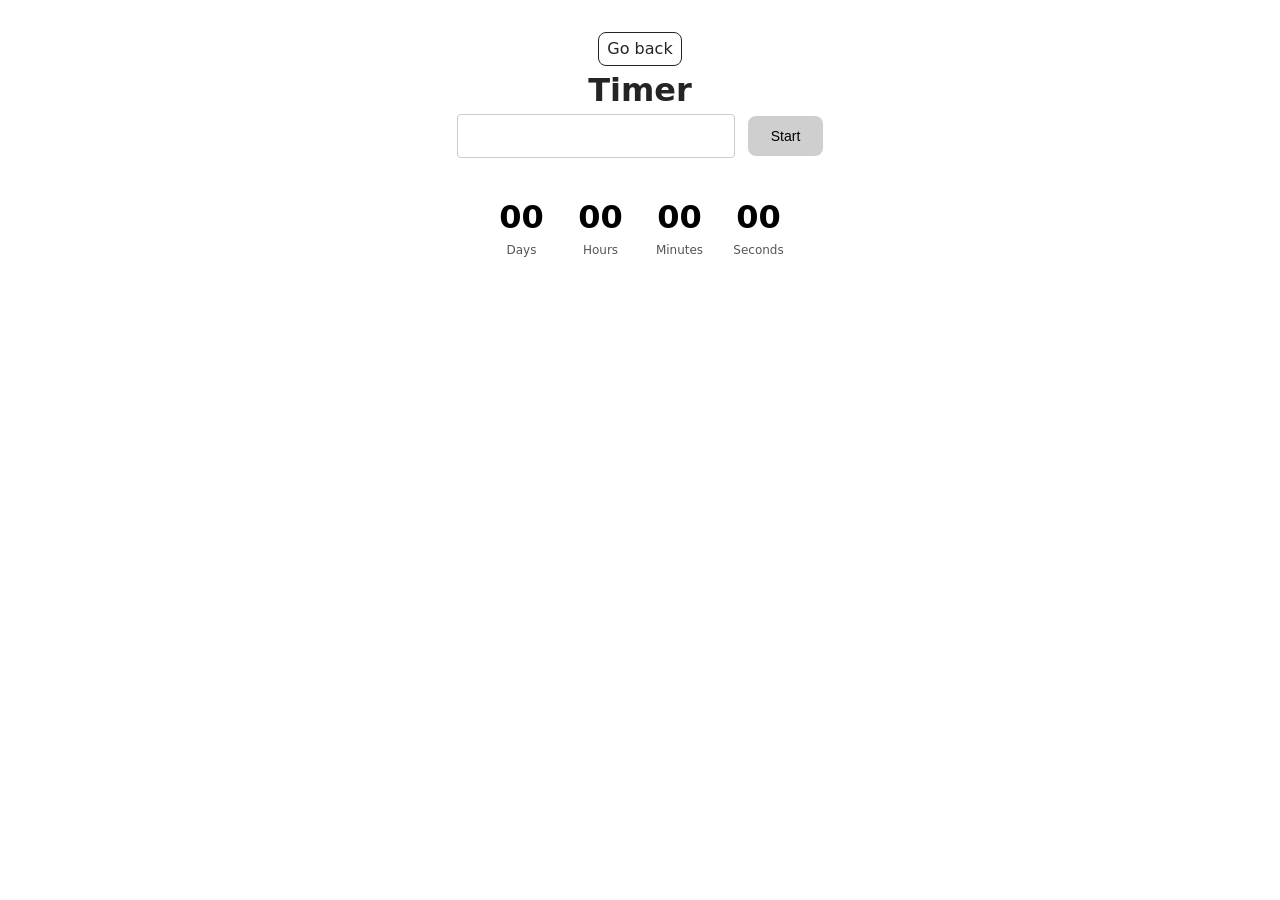
<file: src/1-timer.html>
<!doctype html>
<html lang="en">
  <head>
    <meta charset="UTF-8" />
    <meta http-equiv="X-UA-Compatible" content="IE=edge" />
    <meta name="viewport" content="width=device-width, initial-scale=1.0" />
    <title>Timer</title>
    <link rel="stylesheet" href="./css/styles.css" />
  </head>
  <body>
    <main>
      <div class="container">
        <a class="back-link" href="./index.html">Go back</a>
        <h1 class="main-title">Timer</h1>
        <input type="text" id="datetime-picker" />
        <button class="btn-timer" type="button" data-start>Start</button>
        <div class="timer">
          <div class="field">
            <span class="value" data-days>00</span>
            <span class="label">Days</span>
          </div>
          <div class="field">
            <span class="value" data-hours>00</span>
            <span class="label">Hours</span>
          </div>
          <div class="field">
            <span class="value" data-minutes>00</span>
            <span class="label">Minutes</span>
          </div>
          <div class="field">
            <span class="value" data-seconds>00</span>
            <span class="label">Seconds</span>
          </div>
        </div>
      </div>
    </main>
    <script type="module" src="./js/1-timer.js"></script>
  </body>
</html>
</file>
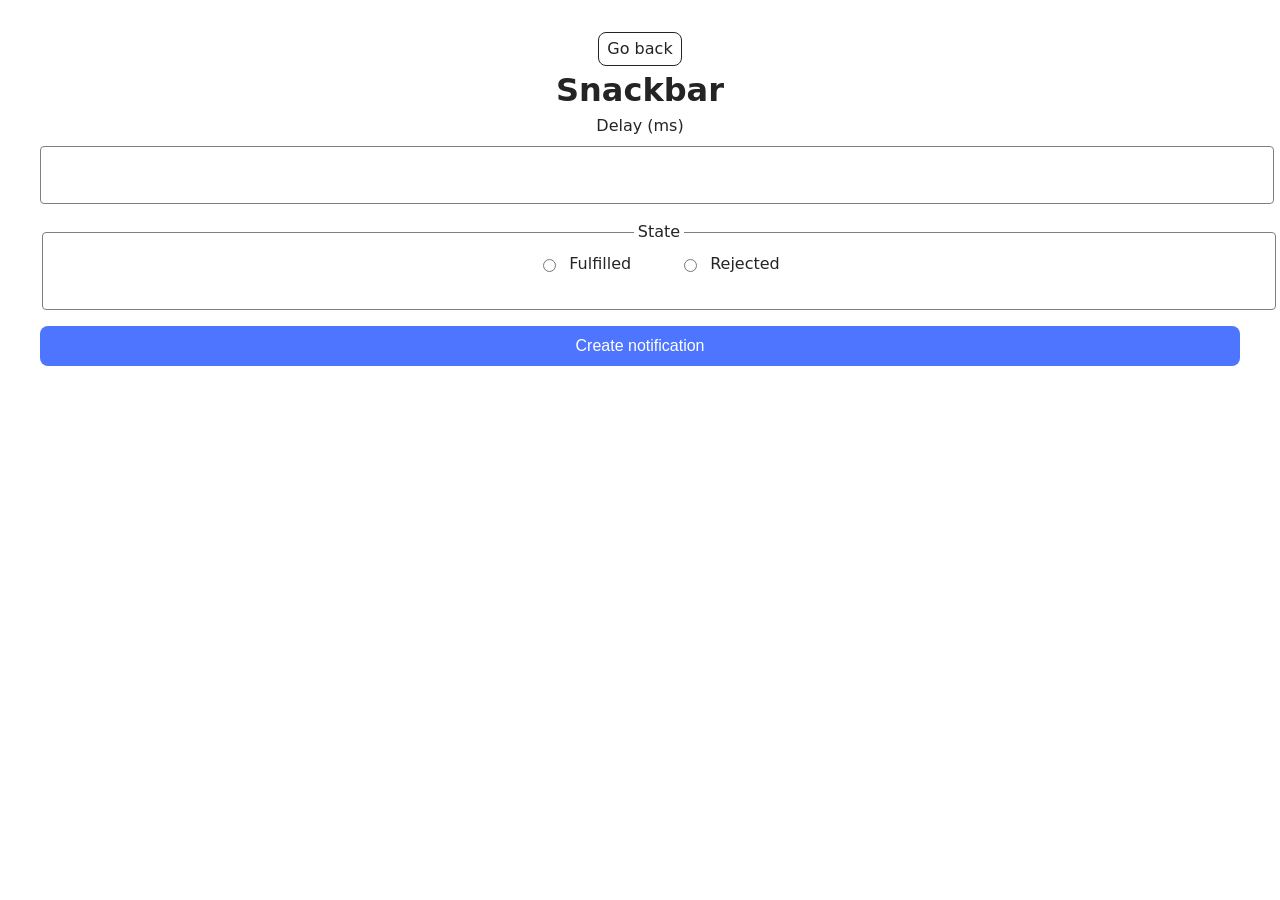
<file: src/2-snackbar.html>
<!doctype html>
<html lang="en">
  <head>
    <meta charset="UTF-8" />
    <meta http-equiv="X-UA-Compatible" content="IE=edge" />
    <meta name="viewport" content="width=device-width, initial-scale=1.0" />
    <title>Snackbar</title>
    <link rel="stylesheet" href="./css/styles.css" />
  </head>
  <body>
    <main>
      <div class="container">
        <a class="back-link" href="./index.html">Go back</a>
        <h1 class="main-title">Snackbar</h1>
        <form class="form">
          <label>
            Delay (ms)
            <input type="number" name="delay" required />
          </label>

          <fieldset>
            <legend>State</legend>
            <label>
              <input type="radio" name="state" value="fulfilled" required />
              Fulfilled
            </label>
            <label>
              <input type="radio" name="state" value="rejected" required />
              Rejected
            </label>
          </fieldset>

          <button class="btn-snackbar" type="submit">
            Create notification
          </button>
        </form>
      </div>
    </main>
    <script type="module" src="./js/2-snackbar.js"></script>
  </body>
</html>
</file>
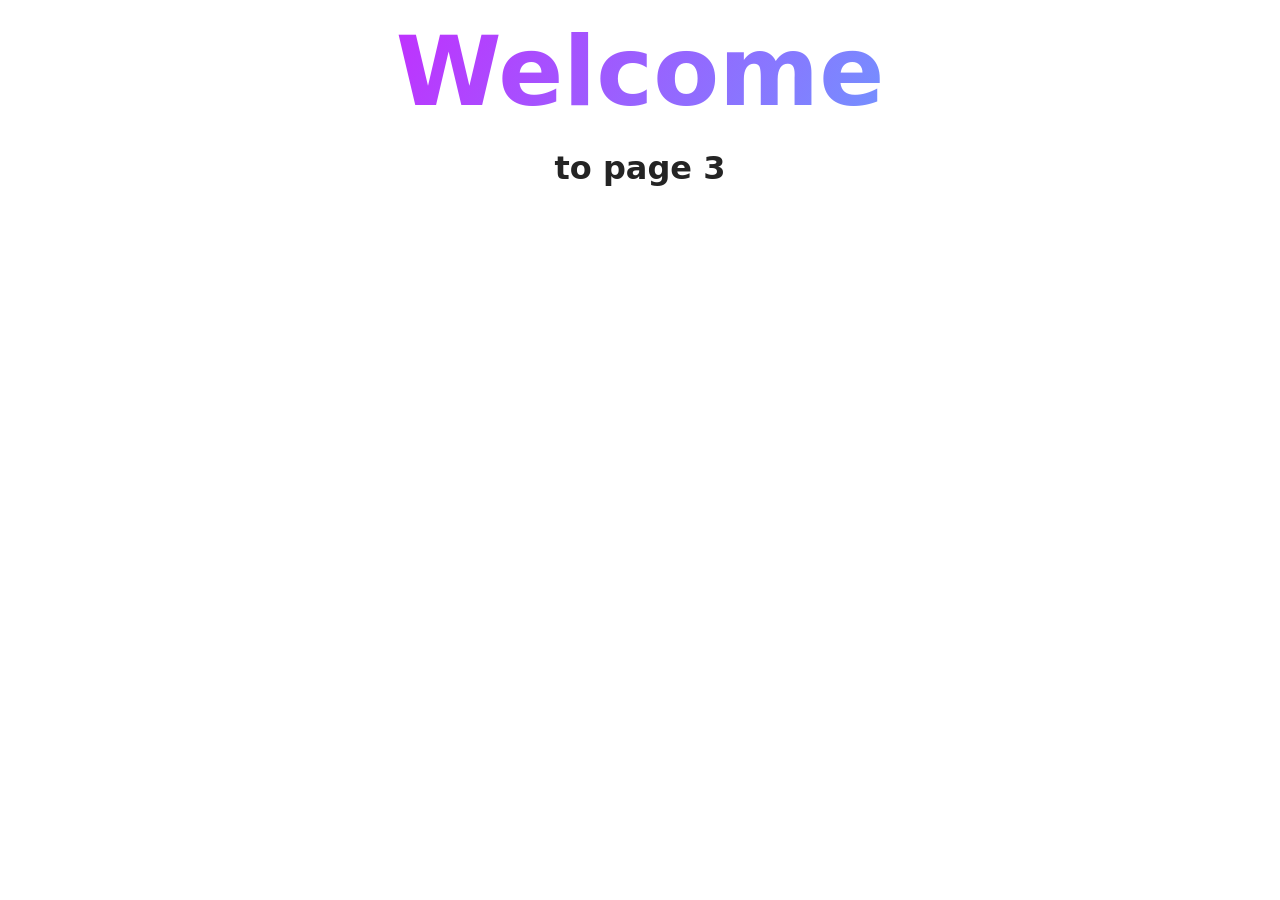
<file: src/page-3.html>
<!DOCTYPE html>
<html lang="en">
  <head>
    <meta charset="UTF-8" />
    <meta http-equiv="X-UA-Compatible" content="IE=edge" />
    <meta name="viewport" content="width=device-width, initial-scale=1.0" />
    <title>Page 3</title>
    <link rel="stylesheet" href="./css/styles.css" />
  </head>
  <body>
    <load
      src="./partials/header.html"
      icon-path="./img/sprite.svg#logo"
      highlight-curr="active"
    />

    <main>
      <div class="container">
        <h1 class="main-title">
          <span class="main-title-gradient">Welcome</span> to page 3
        </h1>
        <load src="./partials/back-link.html" />
      </div>
    </main>

    <load src="./partials/footer.html" />
  </body>
</html>
</file>
<file: src/css/styles.css>
/**
  |============================
  | include css partials with
  | default @import url()
  |============================
*/
/* Common styles */
@import url('./reset.css');
@import url('./base.css');
@import url('./container.css');
@import url('./animations.css');

/* Sections style */
@import url('./header.css');
@import url('./vite-promo.css');
@import url('./badges.css');
@import url('./back-link.css');
@import url('./footer.css');
@import url('./timer.css');
@import url('./snackbar.css');
</file>
